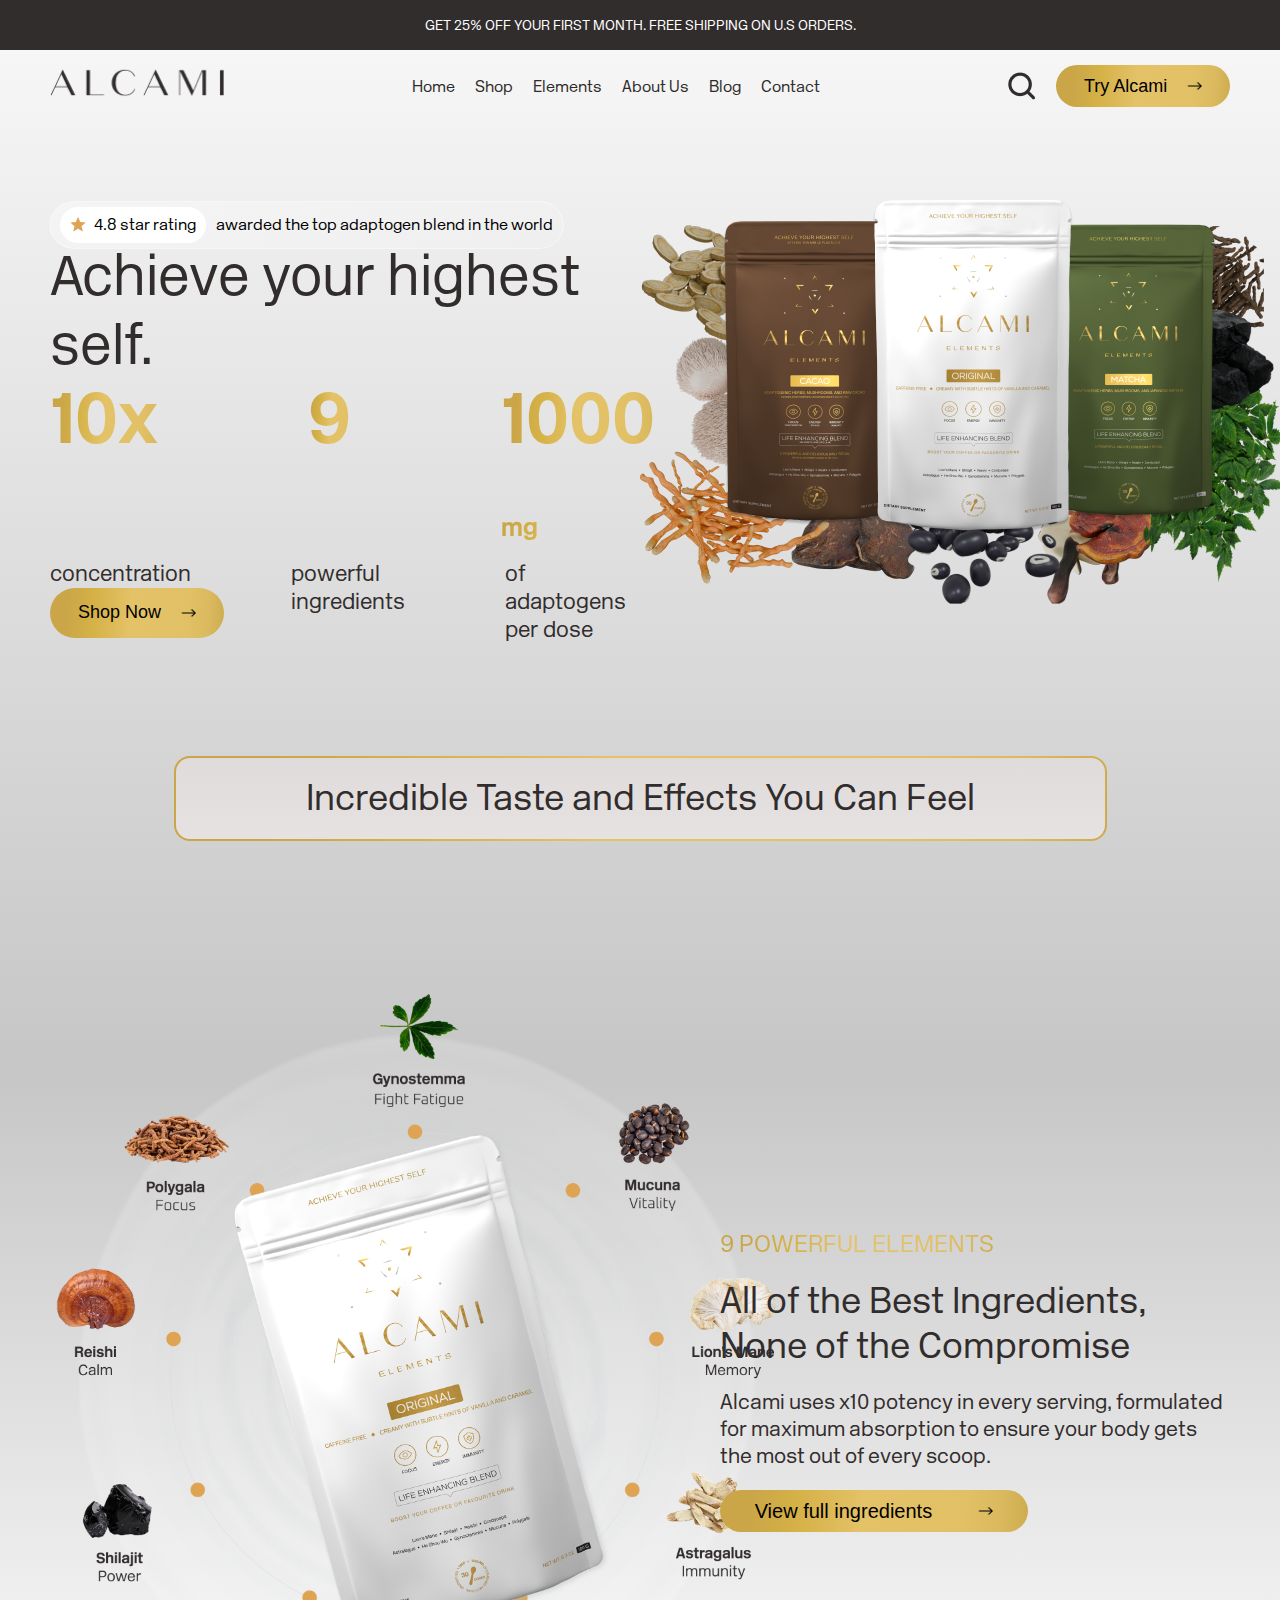
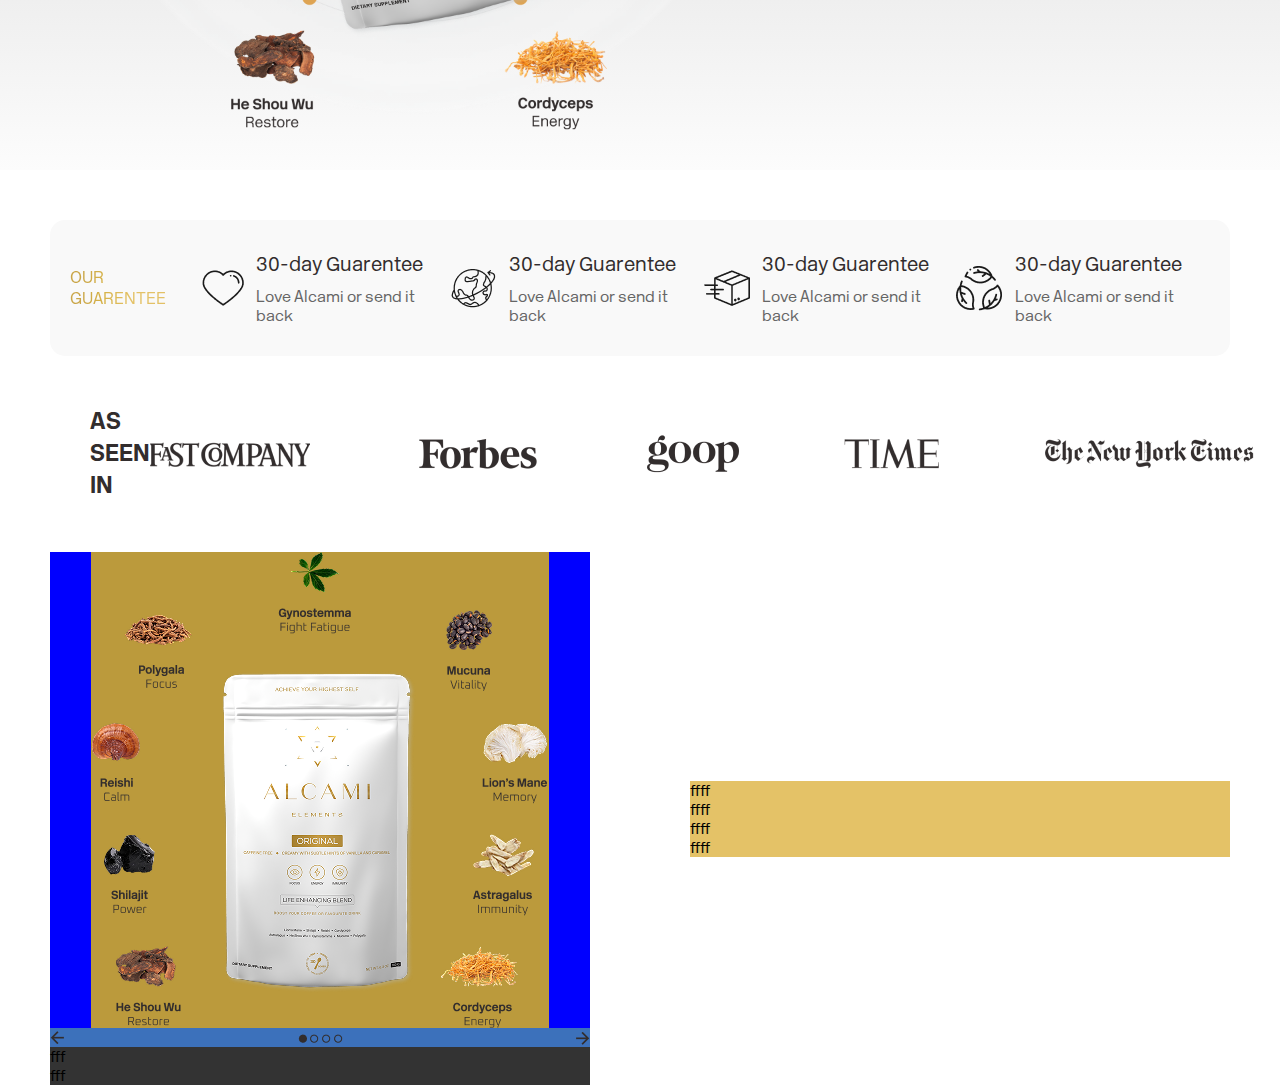
<file: index.html>
<!DOCTYPE html>
<html lang="en">

<head>
    <meta charset="UTF-8">
    <meta name="viewport" content="width=device-width, initial-scale=1.0">
    <link rel="stylesheet" href="/css/styles.css">
    <title>Document</title>
</head>

<body>
    <section class="discount-banner">
        <p>GET 25% OFF YOUR FIRST MONTH. FREE SHIPPING ON U.S ORDERS.</p>
    </section>
    <div class="gradient-section-wrapper">
        <header>
            <nav class="navbar">
                <a href="#" class="logo">
                    <img src="./assets/icons/logo.png" alt="alcami logo" width="174" height="30" />
                </a>


                <input class="search-bar" type="text" placeholder="Search For products..."
                    aria-placeholder="search for an alcami product" />

                <!-- Navigation Links -->
                <ul class="nav-links">
                    <li><a href="#home">Home</a></li>
                    <li><a href="#about">Shop</a></li>
                    <li><a href="#services">Elements</a></li>
                    <li><a href="#contact">About Us</a></li>
                    <li><a href="#contact">Blog</a></li>
                    <li><a href="#contact">Contact</a></li>
                </ul>

                <div class="btn-and-try-btn">
                    <img class="search-button" src="./assets/icons/search-icon.png" alt="search icon" />

                    <button class="try-alcami-btn">
                        <p>Try Alcami</p>&nbsp;
                        <img src="./assets/icons/arrow-right.png" alt="right arrow" width="15" height="8">
                    </button>
                </div>

                <!-- Hamburger Menu Button (Only Visible on Mobile) -->
                <button class="menu-toggle" aria-label="Toggle navigation">
                    ☰
                </button>
            </nav>
        </header>

        <section class="first-section">
            <div class="first-section-text-container">
                <div class="first-section-text-sub-container">

                    <div class="first-section-text-div1">
                        <div>
                            &nbsp;&nbsp;&nbsp;<span class="star-review-span">
                                <img src="./assets/icons/review-star.png" alt="review star">
                                <span>4.8 star rating</span>

                            </span>
                            <span>awarded the top adaptogen blend in the world</span>&nbsp;&nbsp;&nbsp;
                        </div>
                    </div>

                    <div class="first-section-text-div2">
                        <p>Achieve your highest self.</p>
                    </div>

                    <div class="first-section-text-div3">
                        <div>
                            <p>10x</p>
                            <p>9</p>
                            <p>1000 <span style="font-size: 25px;font-weight: 700;">mg</span></p>
                        </div>
                        <div>
                            <p>concentration</p>
                            <p>powerful<br>ingredients</p>
                            <p>of adaptogens<br>per dose</p>
                        </div>
                    </div>

                    <div class="first-section-text-div4">
                        <button class="try-alcami-btn">
                            <p>Shop Now</p>&nbsp;
                            <img src="./assets/icons/arrow-right.png" alt="right arrow" width="15" height="8">
                        </button>
                    </div>

                </div>
            </div>
            <div class="first-section-image-container">
                <img src="./assets/images/product-image-1.png" alt="product images">
            </div>
        </section>

        <section class="incredible-taste-container">
            <div class="content-box">
                <p>Incredible Taste and Effects You Can Feel</p>
            </div>
        </section>

        <section class="second-section">
            <div class="second-section-image-container">
                <img src="./assets/images/ingredients-image.png" alt="ingredients image">
            </div>
            <div class="second-section-text-container">
                <p>9 POWERFUL ELEMENTS</p>

                <p>All of the Best Ingredients, None of the Compromise</p>

                <p>Alcami uses x10 potency in every serving, formulated for maximum absorption to ensure your body gets
                    the most out of every scoop.</p>
                <button class="view-ingredients-btn">
                    <p>View full ingredients</p>&nbsp;
                    <img src="./assets/icons/arrow-right.png" alt="right arrow" width="15" height="8">
                </button>
            </div>
        </section>
    </div>

    <section class="guarentee-container">
        <p>our guarentee</p>
        <div>
            <img src="./assets/icons/guarentee/guarentee1.png" alt="hearts icon">
            <div>
                <p>30-day Guarentee</p>
                <p>Love Alcami or send it back</p>
            </div>
        </div>
        <div>
            <img src="./assets/icons/guarentee/guarentee2.png" alt="hearts icon">
            <div>
                <p>30-day Guarentee</p>
                <p>Love Alcami or send it back</p>
            </div>
        </div>
        <div>
            <img src="./assets/icons/guarentee/guarentee3.png" alt="hearts icon">
            <div>
                <p>30-day Guarentee</p>
                <p>Love Alcami or send it back</p>
            </div>
        </div>
        <div>
            <img src="./assets/icons/guarentee/guarentee4.png" alt="hearts icon">
            <div>
                <p>30-day Guarentee</p>
                <p>Love Alcami or send it back</p>
            </div>
        </div>
    </section>


    <section class="as-seen-in-container">
        <div>
            <p>as seen in</p>
        </div>
        <div>
            <img src="./assets/icons/companies/fastCo.png" alt="goop logo">
            <img src="./assets/icons/companies/forbes.png" alt="goop logo">
            <img src="./assets/icons/companies/goop.png" alt="goop logo">
            <img src="./assets/icons/companies/time.png" alt="goop logo">
            <img src="./assets/icons/companies/nYTimes.png" alt="goop logo">
        </div>
    </section>

    <section class="add-to-cart-container">
        <div>
            <div>
                <div class="ingredients-image-container">
                    <img src="assets//images/addToCart/ingredients.png" alt="ingredients">
                    <img src="assets/images/addToCart/alcamiHero.png" alt="alcami hero image">
                </div>
                <div class="dots-and-arrows-container">
                    <img src="/assets/icons/addToCart/arroww.png" alt="slider arrow">
                    <div>
                        <img src="assets/icons/addToCart/dotFilled.png" alt="filled dot">
                        <img src="assets/icons/addToCart/dotUnfilled.png" alt="unfilled dot">
                        <img src="assets/icons/addToCart/dotUnfilled.png" alt="unfilled dot">
                        <img src="assets/icons/addToCart/dotUnfilled.png" alt="unfilled dot">
                    </div>
                    <img src="/assets/icons/addToCart/arroww.png" style="transform: rotate(180deg);" alt="slider arrow">
                </div>
            </div>
            <div>fff</div>
            <div>fff</div>
        </div>
        <div>
            <div>ffff</div>
            <div>ffff</div>
            <div>ffff</div>
            <div>ffff</div>
        </div>
    </section>


    <script src="/js/script.js"></script>
</body>

</html>
</file>
<file: css/styles.css>
@font-face {
    font-family: 'NewRailAlphabet';
    src: url('../assets/fonts/NewRailAlphabet-Light.otf') format('opentype');
    font-weight: 300;
    font-style: normal;
}

@font-face {
    font-family: 'NewRailAlphabet';
    src: url('../assets/fonts/NewRailAlphabet-White.otf') format('opentype');
    font-weight: 200;
    font-style: normal;
}

@font-face {
    font-family: 'NewRailAlphabet';
    src: url('../assets/fonts/NewRailAlphabet-Bold.otf') format('opentype');
    font-weight: 700;
    font-style: normal;
}

:root {
    --mobile: 599px;
    --tablet-min: 600px;
    --tablet-max: 1023px;

    --primary-color: #333;
    --text-color: #2e2b2b;
    --hover-color: #c6b749;

    --fontAndBgColor: #322d2d;

    --golden-gradient: linear-gradient(93.63deg, #CAA648 -0.61%, #CAA648 10.09%, #D5B147 25.19%, #E4C267 46.69%, #E2C065 78.94%, #DBB95E 90.77%, #D0AE52 98.29%, #C09F41 104.74%, #BB9A3C 106.89%);
}

body {
    margin: 0;
    font-family: 'NewRailAlphabet', serif;
}

/* discount banner section */

.discount-banner {
    background-color: var(--fontAndBgColor);
    min-height: 50px;
    display: flex;
    justify-content: center;
    align-items: center;
}

.discount-banner p {
    margin: 0;
    font-weight: 300;
    font-size: 14px;
    color: #fff;
}

/* Tablet (600px - 1023px) */
@media (min-width: 600px) and (max-width: 1023px) {
    .discount-banner {
        min-height: 45px;
    }

    .discount-banner p {
        font-size: 13px;
    }
}

/* Mobile (Below 599px) */
@media (max-width: 599px) {
    .discount-banner {
        min-height: 40px;
    }

    .discount-banner p {
        font-size: 12px;
    }
}

/* gradient-section-wrapper */

.gradient-section-wrapper {
    background: linear-gradient(180deg, rgba(243, 243, 243, 0.75) 0%, rgba(184, 184, 184, 0.8) 59.38%, rgba(243, 243, 243, 0.25) 100%);
}

/* Navbar */

.navbar {
    display: flex;
    justify-content: space-between;
    align-items: center;
    padding: 15px 0px;
    margin: 0 50px;
}

/* Logo */
.logo {
    font-size: 1.5rem;
    font-weight: bold;
    color: var(--text-color);
    text-decoration: none;
}

/* search button and bar */

.search-bar {
    display: none;
    border: 0;
    border-radius: 25px;
    height: 40px;
    width: 841px;
    padding-left: 20px;
    background-color: #d9d9d9;
    box-sizing: content-box;
    font-weight: 400;
    font-size: 14px;
}

.search-bar.active {
    display: block;
}

.search-bar:focus {
    outline: none;
}

.search-bar::placeholder {
    color: black;
    opacity: 1;
}

.search-button {
    cursor: pointer;
}



/* Navigation Links */
.nav-links {
    list-style: none;
    display: flex;
    gap: 20px;
    margin: 0;
    padding: 0;
}

.nav-links li {
    display: inline;
}

.nav-links a {
    color: var(--text-color);
    text-decoration: none;
    transition: color 0.3s ease;
    font-weight: 300;
    font-size: 16px;
}

.nav-links a:hover {
    color: var(--hover-color);
}

.nav-links.search-active {
    display: none;
}

.try-alcami-btn {
    width: 174px;
    height: 42px;
    padding: 12px 24px;
    display: flex;
    justify-content: space-around;
    align-items: center;
    cursor: pointer;
    border-radius: 30px;
    border: none;
    background: var(--golden-gradient);
}

.try-alcami-btn p {
    margin: 0;
    font-weight: 300;
    font-size: 18px;
}

.btn-and-try-btn {
    display: flex;
    justify-content: center;
    align-items: center;
    gap: 20px;
}

/* Hamburger Menu (Hidden by Default on Desktop) */
.menu-toggle {
    display: none;
    background: none;
    border: none;
    color: var(--text-color);
    font-size: 2rem;
    cursor: pointer;
}

/* Responsive Styles */
@media (max-width: 599px) {
    .menu-toggle {
        display: block;
    }

    .nav-links {
        display: none;
        flex-direction: column;
        background: linear-gradient(180deg, rgba(243, 243, 243, 0.75) 0%, rgba(184, 184, 184, 0.8) 59.38%, rgba(243, 243, 243, 0.25) 100%);
        position: absolute;
        top: 120px;
        right: 1px;
        width: 200px;
        padding: 10px;
        border-radius: 5px;
    }

    .nav-links.active {
        display: flex;
    }
}

/* first section */

.first-section {
    display: flex;
    justify-content: center;
    /* background-color: indigo; */
    margin: 50px 50px 0 50px;
}

.first-section-text-container {
    width: 50%;
}

.first-section-text-sub-container {
    height: 100%;
}

.first-section-text-div1 {
    height: 15%;
    display: flex;
    justify-content: flex-start;
    align-items: flex-end;
}

.first-section-text-div1 div {
    background: linear-gradient(90.05deg, rgba(255, 255, 255, 0.36) 0.04%, rgba(252, 252, 252, 0.12) 102.54%);
    box-shadow: 0 0 0 0.5px #fff;
    border-radius: 30px;
    height: 46px;
    display: flex;
    justify-content: center;
    align-items: center;
    gap: 10px;
}

.star-review-span {
    background-color: #fff;
    border-radius: 30px;
    height: 36px;
    display: flex;
    justify-content: center;
    align-items: center;
    gap: 8px;
    padding: 0 10px;
}

.first-section-text-div2 {
    height: 25%;
    display: flex;
    justify-content: flex-start;
    align-items: center;
}

.first-section-text-div2 p {
    margin: 0;
    font-size: 56px;
    font-weight: 300;
    color: var(--fontAndBgColor);
}

.first-section-text-div3 {
    height: 40%;
}

.first-section-text-div3 div {
    display: flex;
}

.first-section-text-div3 div:first-child {
    display: flex;
    gap: 150px;
}

.first-section-text-div3 div:first-child p {
    margin: 0;
    font-size: 72px;
    font-weight: 700;
    background: var(--golden-gradient);
    background-clip: text;
    -webkit-background-clip: text;
    -webkit-text-fill-color: transparent;
}

.first-section-text-div3 div:nth-child(2) {
    display: flex;
    gap: 100px;
    font-size: 22px;
    font-weight: 300;
    color: var(--fontAndBgColor);
}

.first-section-text-div3 div:nth-child(2) p {
    margin: 0;
}

.first-section-text-div4 {
    height: 15%;
    display: flex;
    justify-content: flex-start;
    align-items: center;
}

.first-section-text-div4 button {
    height: 50px;
}

.first-section-image-container {
    width: 50%;
    text-align: center;
}

/* incredible-taste-container */

.incredible-taste-container {
    display: flex;
    justify-content: center;
    align-items: center;
    text-align: center;
    margin: 80px 0 150px 0;
}

.content-box {
    position: relative;
    display: inline-block;
    padding: 10px 20px;
    font-size: 24px;
    font-weight: 400;
    border-radius: 16px;

    background-color: transparent;

    border: 2px solid transparent;
    background-image: linear-gradient(rgb(224, 219, 219), rgb(231, 226, 226)), var(--golden-gradient);
    background-origin: border-box;
    background-clip: padding-box, border-box;
}

.content-box p {
    margin: 0;
    background: transparent;
    color: var(--fontAndBgColor);
    padding: 8px 110px;
    font-size: 36px;
    font-weight: 300;
}

/* view full ingredients section */

.second-section {
    display: flex;
    justify-content: center;
    margin: 50px 50px 0 50px;
}

.second-section-text-container {
    width: 50%;
    display: flex;
    flex-direction: column;
    justify-content: center;
    align-items: flex-start;
    margin-left: 80px;
}

.second-section-text-container>p:first-child {
    margin: 0 0 20px 0;
    font-size: 24px;
    font-weight: 300;
    background: var(--golden-gradient);
    background-clip: text;
    -webkit-background-clip: text;
    -webkit-text-fill-color: transparent;
}

.second-section-text-container p:nth-child(2) {
    margin: 0 0 20px 0;
    font-size: 36px;
    color: var(--fontAndBgColor);
}

.second-section-text-container p:nth-child(3) {
    margin: 0 0 20px 0;
    font-size: 21px;
    color: var(--fontAndBgColor);
}

.view-ingredients-btn {
    width: 308px;
    height: 42px;
    padding: 12px 24px;
    display: flex;
    justify-content: space-around;
    align-items: center;
    cursor: pointer;
    border-radius: 30px;
    border: none;
    background: var(--golden-gradient);
}

.view-ingredients-btn p {
    margin: 0;
    font-weight: 300;
    font-size: 20px;
}

.second-section-image-container {
    width: 50%;
}

.second-section-image-container img {
    width: 730px;
    height: 775px;
}

/* guarentee section */

.guarentee-container {
    display: flex;
    justify-content: space-between;
    align-items: center;
    margin: 50px 50px 0 50px;
    background-color: rgba(249, 249, 249, 1);
    border-radius: 15px;
    padding: 30px 20px;
}

.guarentee-container>p {
    font-size: 17px;
    font-weight: 300;
    background: var(--golden-gradient);
    background-clip: text;
    -webkit-background-clip: text;
    -webkit-text-fill-color: transparent;
    text-transform:uppercase;
}

.guarentee-container>div {
    display: flex;
    justify-content: center;
    align-items: center;
    gap: 12px;
}

.guarentee-container > div > div p:first-child{
    margin: 0;
    color: rgba(50, 45, 45, 1);
    font-size: 20px;
    font-weight: 300;

}

.guarentee-container > div > div p:nth-child(2){
    margin: 10px 0 0 0;
    color: rgba(102, 102, 102, 1);
    font-size: 16px;
    font-weight: 300;
}

/* as seen in */

.as-seen-in-container{
    display: flex;
    justify-content: space-between;
    align-items: center;
    margin: 50px 50px 0 50px;
    padding: 0 40px;
}

.as-seen-in-container > div:first-child{
    text-transform: uppercase;
}

.as-seen-in-container > div:first-child p{
    font-size: 24px;
    font-weight: 700;
    margin: 0;
    color: var(--fontAndBgColor);
}

.as-seen-in-container > div:nth-child(2){
    display: flex;
    justify-content: space-between;
    align-items: center;
    gap: 100px;
}

/* add to cart section */

.add-to-cart-container{
    display: flex;
    justify-content: center;
    align-items: center;
    margin: 50px 50px 0 50px;
}

.add-to-cart-container > div:first-child{
    background-color: #333;
    width: 50%;
    margin-right: 100px;
}

.add-to-cart-container > div:first-child > div:first-child{
    background: rgba(249, 249, 249, 1);
    position: relative;
    border-radius: 10px;
}

.add-to-cart-container > div:first-child > div:first-child > div:first-child > img:first-child{
    background-color: #BB9A3C;
}

.add-to-cart-container > div:first-child > div:first-child > div:first-child > img:nth-child(2){
    position: absolute;
    top: 100px;
}

.ingredients-image-container{
    background-color: blue;
    display: flex;
    justify-content: center;
    align-items: center;
}

.add-to-cart-container > div:nth-child(2){
    background-color: #E4C267;
    width: 50%;
}

.dots-and-arrows-container{
    background-color: #3c71bb;
    display: flex;
    justify-content: space-between;
    align-items: center;
}
</file>
